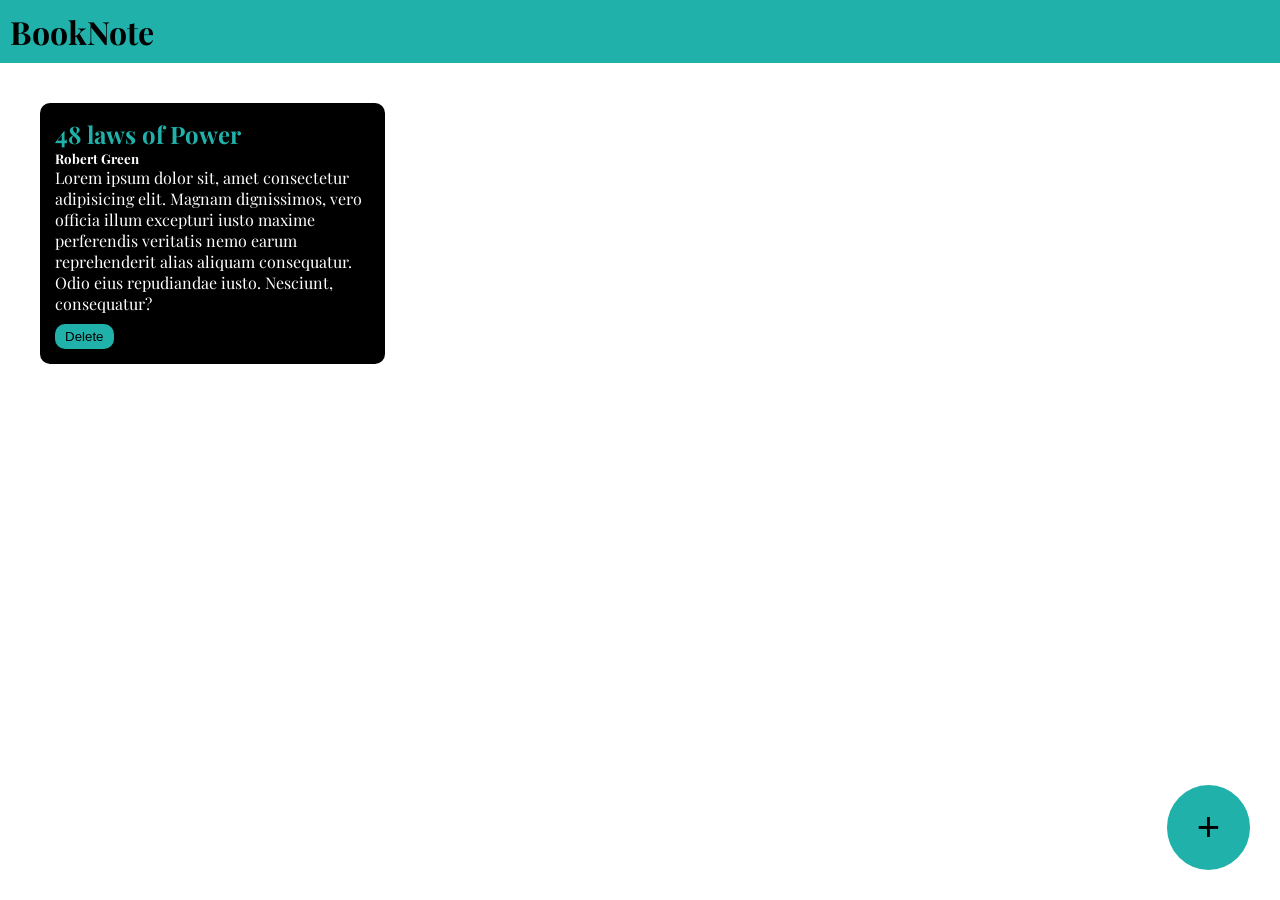
<file: booknote/index.html>
<!DOCTYPE html>
<html lang="en">
<head>
    <meta charset="UTF-8">
    <meta name="viewport" content="width=device-width, initial-scale=1.0">
    <title>BookNote</title>
    <link rel="stylesheet" href="style.css">
    <link rel="preconnect" href="https://fonts.googleapis.com">
    <link rel="preconnect" href="https://fonts.gstatic.com" crossorigin>
    <link href="https://fonts.googleapis.com/css2?family=Playfair+Display:ital,wght@0,400..900;1,400..900&display=swap" rel="stylesheet">
</head>


<body>
    <div class="navbar">
        <h1>BookNote</h1>
    </div>
    
    <div class="container">
        <div class="book_container">
            <h2>48 laws of Power</h2>
            <h5>Robert Green</h5>
            <p>Lorem ipsum dolor sit, amet consectetur adipisicing elit. Magnam dignissimos, vero officia illum excepturi iusto maxime perferendis veritatis nemo earum reprehenderit alias aliquam consequatur. Odio eius repudiandae iusto. Nesciunt, consequatur?</p>
            <button onclick="deletebook(event)">Delete</button>
        </div>
    </div>

    <div class="popup_overlay"></div>
    <div class="popup_box">
        <h2>Add Book</h2>
        <form>
            <input type="text" placeholder="Book Title" id="book_title_input">
            <input type="text" placeholder="Book Author" id="book_author_input">
            <textarea placeholder="Short Description" id="book_description_input"></textarea>
            <button id="add_book">Add</button>
            <button id="cancel_popup">Cancel</button>

        </form>
    </div>



    <button class="add_button" id="add_popup_button">+</button>

    <script src="script.js"></script>
</body>
</html>
</file>
<file: booknote/style.css>
*{
    margin: 0;
    padding: 0;
}

body{
    font-family: "Playfair Display", serif;
}

.navbar{
    background-color:#20b2aa;
    padding: 10px;
}

.container{
    padding: 10px;

}

.book_container{
    vertical-align: top;
    padding: 15px;
    width: 25%;
    background-color: black;
    border-radius: 10px;
    color: white;
    margin: 30px;
    display: inline-block;
}

.book_container h2{
    color: #20b2aa;
}

.book_container button{
    background-color: #20b2aa;
    color: black;
    border-radius: 10px;
    padding-top: 5px;
    padding-bottom: 5px;
    padding-left: 10px;
    padding-right: 10px;
    border: none;
    margin-top: 10px;
}

.add_button{
    background-color: #20b2aa;
    color: black;
    border-radius: 100%;
    padding-top: 20px;
    padding-bottom: 20px;
    padding-left: 30px;
    padding-right: 30px;
    font-size: 40px;
    border: none;
    position: fixed;
    bottom: 30px;
    right: 30px;
}

.popup_overlay{
    background-color: black;
    opacity: 0.8;
    position: absolute;
    width: 100%;
    height: 100%;
    top: 0;
    left: 0;
    z-index: 1;
    display: none;

}

.popup_box{
    background-color: #20b2aa;
    width: 40%;
    padding: 40px;
    border-radius: 10px;
    position: absolute;
    top: 20%;
    left: 30%;
    z-index: 2;
    display: none;
}

.popup_box input{
    background: transparent;
    border: none;
    width: 100%;
    margin: 5px;
    padding: 5px;
    font-size: 20px;
    border-bottom: solid black 2px;
}


.popup_box textarea{
    background: transparent;
    width: 100%;
    margin: 5px;
    padding: 5px;
    font-size: 20px;
    border: solid black 2px;
}

.popup_box input::placeholder{
    color: black;
}

.popup_box textarea::placeholder{
    color: black;
}

.popup_box button{
    background-color: black;
    padding-left: 20px;
    padding-right: 20px;
    border: none;
    padding-top: 10px;
    padding-bottom: 10px;
    color: white;
    margin: 5px;
}

.popup_box input:focus{
    outline: none;
}

.popup_box textarea:focus{
    outline: none;
}
</file>
